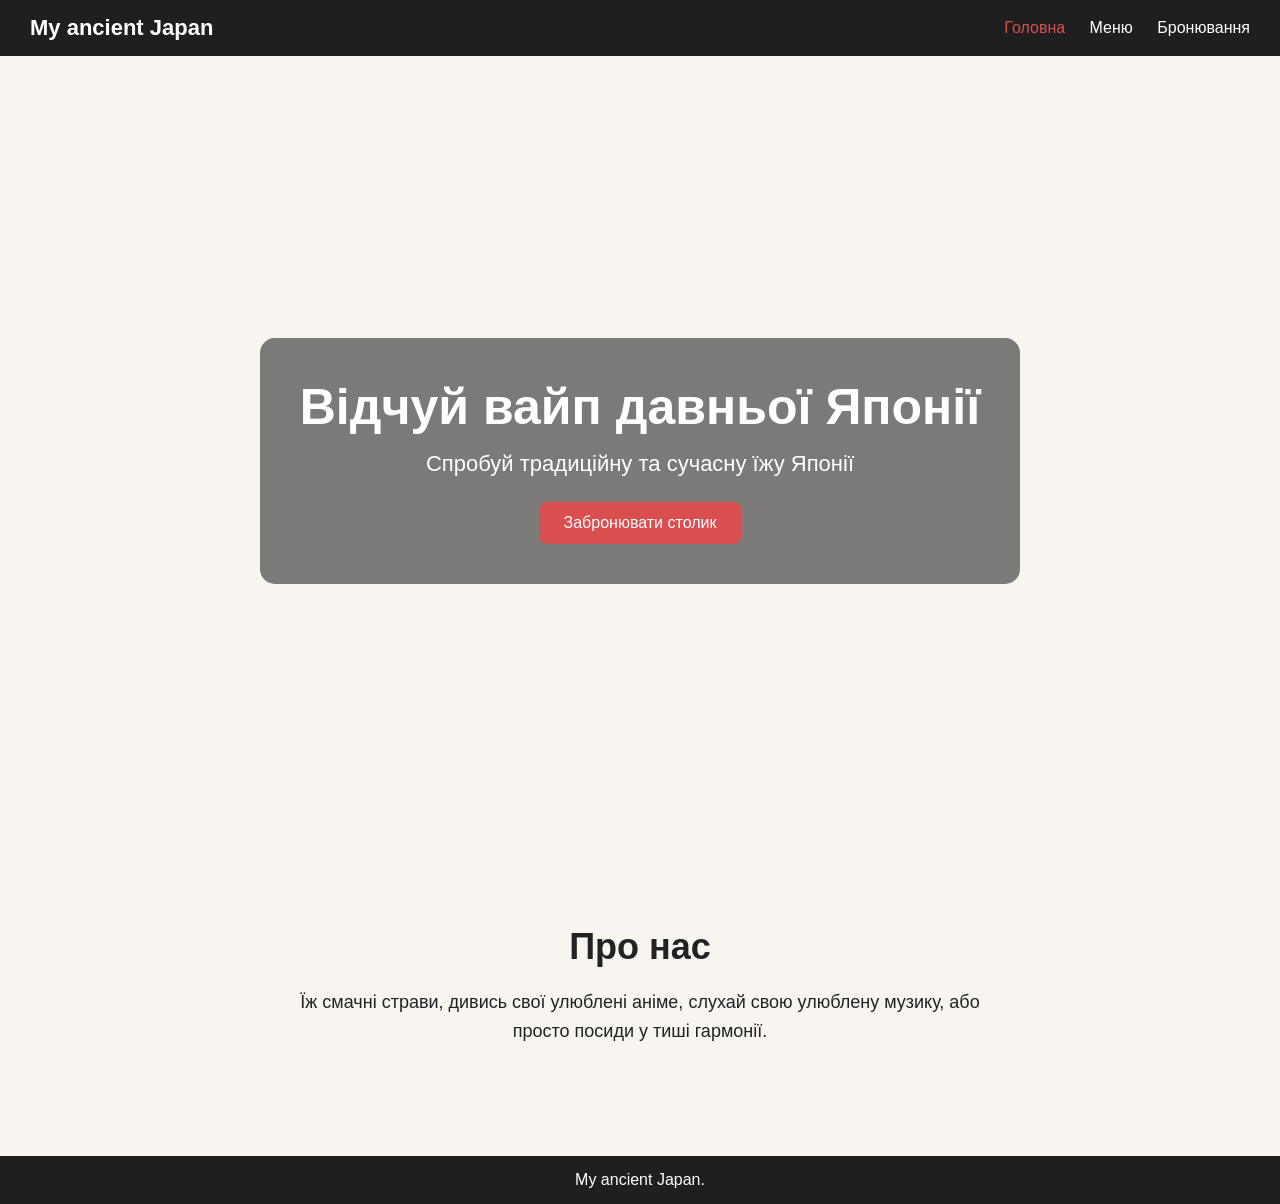
<file: index.html>
<!DOCTYPE html>
<html lang="uk">
<head>
    <meta charset="UTF-8">
    <meta name="viewport" content="width=device-width, initial-scale=1.0">
    <title>caffee | Головна</title>
    <link rel="stylesheet" href="style.css">
</head>
<body>


    <header class="navbar">
        <div class="logo">My ancient Japan
        </div>


        <nav class="nav-menu" id="navMenu">
            <a href="index.html" class="active">Головна</a>
            <a href="menu.html">Меню</a>
            <a href="booking.html">Бронювання</a>
        </nav>
    </header>
    <section class="hero parallax">
        <div class="hero-content">
            <h1>Відчуй вайп давньої Японії</h1>
            <p>Спробуй традиційну та сучасну їжу Японії</p>
            <a href="booking.html" class="btn">Забронювати столик</a>
        </div>
    </section>


    <section class="content-block">
        <h2>Про нас</h2>
        <p>Їж смачні страви, дивись свої улюблені аніме, слухай свою улюблену музику, або просто посиди у тиші гармонії.</p>
    </section>


    <footer>
        <p>My ancient Japan.</p>
    </footer>
</body>
</html>
</file>
<file: style.css>
* {
    margin: 0;
    padding: 0;
    box-sizing: border-box;
}

body {
    font-family: Arial, sans-serif;
    background-color: #f5f0e6;
    color: #222;
}

/* Навігація */
.navbar {
    display: flex;
    justify-content: space-between;
    align-items: center;
    padding: 20px 50px;
    background-color: #1f1f1f;
}

.logo {
    color: white;
    font-size: 28px;
    font-weight: bold;
}

.nav-menu a {
    color: white;
    text-decoration: none;
    margin-left: 20px;
    transition: 0.3s;
}

.nav-menu a:hover,
.nav-menu .active {
    color: #d94f4f;
}

.hero {
    height: 90vh;
    background-image: url("https://images.unsplash.com/photo-1528360983277-13d401cdc186");
    background-size: cover;
    background-position: center;
    display: flex;
    justify-content: center;
    align-items: center;
    text-align: center;
}

.hero-content {
    background-color: rgba(0,0,0,0.5);
    padding: 40px;
    border-radius: 15px;
}

.hero-content h1 {
    color: white;
    font-size: 50px;
    margin-bottom: 15px;
}

.hero-content p {
    color: white;
    font-size: 22px;
    margin-bottom: 25px;
}

.btn {
    display: inline-block;
    padding: 12px 25px;
    background-color: #d94f4f;
    color: white;
    text-decoration: none;
    border-radius: 8px;
    transition: 0.3s;
}

.btn:hover {
    background-color: #b63c3c;
}

/* Блок про нас */
.content-block {
    padding: 60px 20px;
    text-align: center;
}

.content-block h2 {
    font-size: 36px;
    margin-bottom: 20px;
}

.content-block p {
    font-size: 18px;
    max-width: 700px;
    margin: auto;
    line-height: 1.6;
}

/* Футер */
footer {
    background-color: #1f1f1f;
    color: white;
    text-align: center;
    padding: 20px;
}

* {
    margin: 0;
    padding: 0;
    box-sizing: border-box;
}

body {
    font-family: Arial, sans-serif;
    background-color: #f5f0e6;
    color: #222;
}

/* ===== NAVBAR ===== */
.navbar {
    display: flex;
    justify-content: space-between;
    align-items: center;
    padding: 20px 50px;
    background-color: #1f1f1f;
}

.logo {
    color: white;
    font-size: 28px;
    font-weight: bold;
}

.nav-menu a {
    color: white;
    text-decoration: none;
    margin-left: 20px;
    transition: 0.3s;
}

.nav-menu a:hover,
.nav-menu .active {
    color: #d94f4f;
}

/* ===== MENU SECTION ===== */
.menu-section {
    padding: 60px 20px;
    text-align: center;
}

.menu-section h1 {
    font-size: 42px;
    margin-bottom: 40px;
    color: #1f1f1f;
}

/* ===== GRID ===== */
.menu-grid {
    display: grid;
    grid-template-columns: repeat(auto-fit, minmax(220px, 1fr));
    gap: 20px;
    max-width: 1100px;
    margin: auto;
}

/* ===== MENU CARD ===== */
.menu-item {
    background: white;
    border-radius: 16px;
    overflow: hidden;
    box-shadow: 0 6px 18px rgba(0,0,0,0.1);
    transition: 0.3s ease;
    text-align: center;
}

.menu-item:hover {
    transform: translateY(-6px);
    box-shadow: 0 12px 25px rgba(0,0,0,0.15);
}

/* ===== IMAGES ===== */
.menu-item img {
    width: 100%;
    height: 140px;
    object-fit: cover;
    display: block;
}

/* ===== TEXT ===== */
.menu-item h3 {
    font-size: 18px;
    margin: 10px 0 5px;
    color: #1f1f1f;
}

.menu-item p {
    font-size: 13px;
    color: #555;
    padding: 0 10px;
    margin-bottom: 8px;
}

.menu-item span {
    display: block;
    margin-bottom: 15px;
    font-weight: bold;
    color: #d94f4f;
}

/* ===== ADD ONS ===== */
.add-ons {
    padding: 60px 20px;
    text-align: center;
    background-color: #eee6dc;
    margin-top: 50px;
}

.add-ons h2 {
    font-size: 32px;
    margin-bottom: 30px;
    color: #1f1f1f;
}

body {
    margin: 0;
    font-family: Arial, sans-serif;
    background: #f8f5f1;
}

/* ===== NAVBAR ===== */
.navbar {
    background: #1f1f1f;
    color: white;
    display: flex;
    justify-content: space-between;
    align-items: center;
    padding: 15px 30px;
}

.logo {
    font-size: 22px;
    font-weight: bold;
}

.nav-menu a {
    color: white;
    text-decoration: none;
    margin-left: 20px;
    transition: 0.3s;
}

.nav-menu a:hover,
.nav-menu .active {
    color: #d94f4f;
}

/* ===== FORM ===== */
form {
    max-width: 500px;
    margin: 60px auto;
    background: white;
    padding: 25px;
    border-radius: 16px;
    box-shadow: 0 6px 18px rgba(0,0,0,0.1);
}

/* inputs */
input, select, textarea {
    width: 100%;
    margin-bottom: 15px;
    padding: 12px;
    border: 1px solid #ddd;
    border-radius: 10px;
    font-size: 14px;
    outline: none;
}

/* textarea */
textarea {
    min-height: 100px;
    resize: none;
}

/* button */
button {
    width: 100%;
    padding: 12px;
    background: #d94f4f;
    color: white;
    border: none;
    border-radius: 10px;
    font-size: 16px;
    cursor: pointer;
    transition: 0.3s;
}

button:hover {
    background: #b83d3d;
}

/* ===== FOOTER ===== */
footer {
    text-align: center;
    padding: 15px;
    background: #1f1f1f;
    color: white;
    margin-top: 50px;
}

.booking-wrapper {
    display: flex;
    justify-content: center;
    align-items: center;
    gap: 30px;
    padding: 60px 20px;
    flex-wrap: wrap;
}

/* side images */
.side-image img {
    width: 250px;
    height: 400px;
    object-fit: cover;
    border-radius: 16px;
    box-shadow: 0 6px 18px rgba(0,0,0,0.2);
}

/* form */
.booking-form {
    width: 320px;
    background: white;
    padding: 25px;
    border-radius: 16px;
    box-shadow: 0 6px 18px rgba(0,0,0,0.1);
    text-align: center;
}

.booking-form h2 {
    margin-bottom: 15px;
}

.booking-form input,
.booking-form select,
.booking-form textarea {
    width: 100%;
    margin-bottom: 12px;
    padding: 10px;
    border-radius: 10px;
    border: 1px solid #ddd;
}

.booking-form button {
    width: 100%;
    padding: 12px;
    background: #d94f4f;
    color: white;
    border: none;
    border-radius: 10px;
    cursor: pointer;
}

.booking-form button:hover {
    background: #b83d3d;
}
</file>
